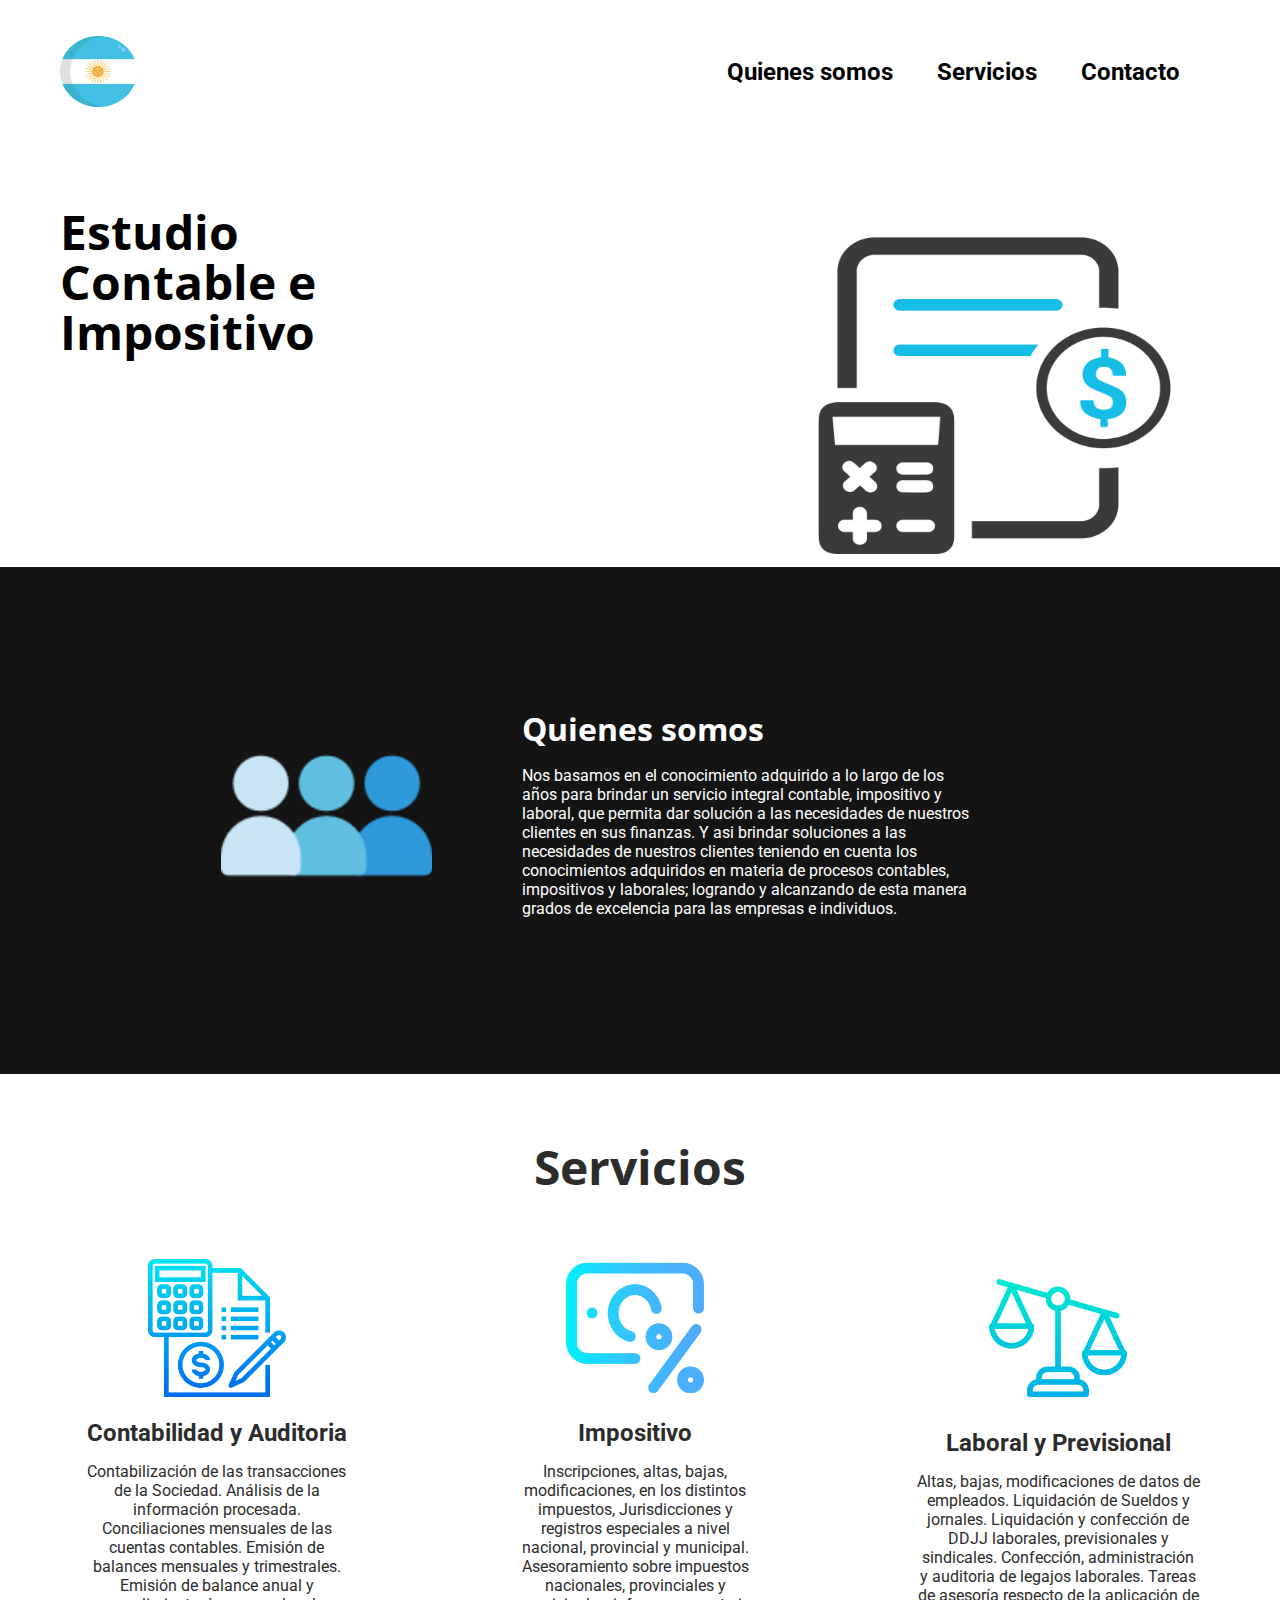
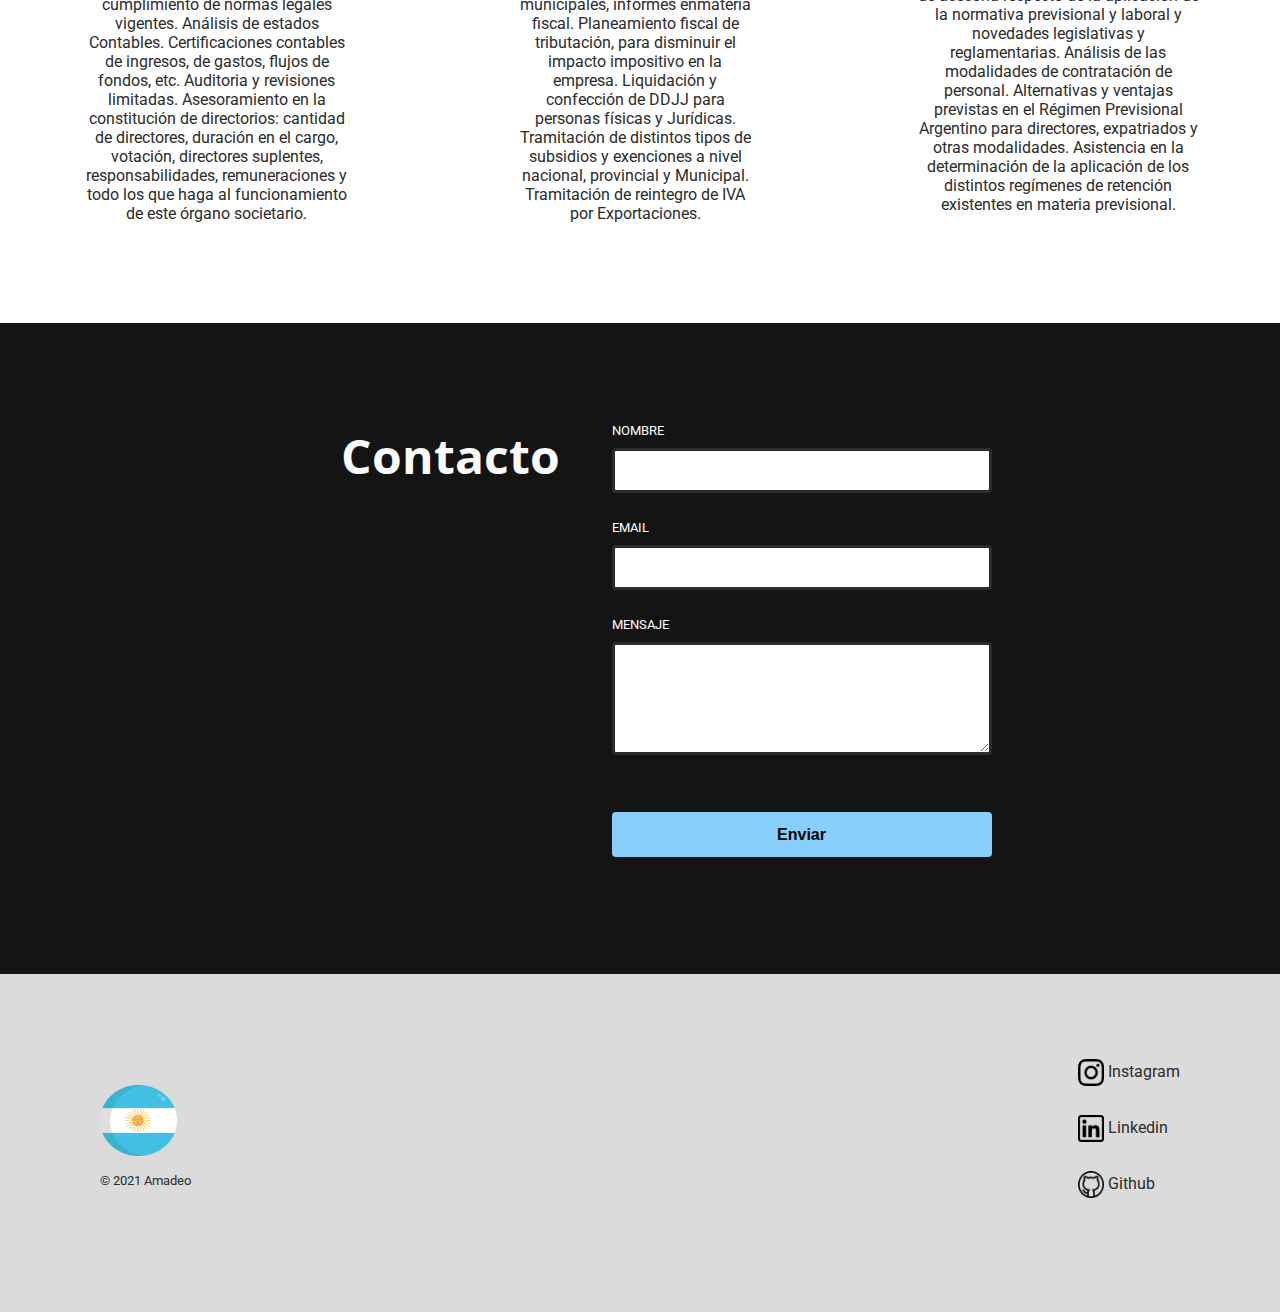
<file: index.html>
<!DOCTYPE html>
<html lang="es">
  <head>
    <meta charset="UTF-8" />
    <meta http-equiv="X-UA-Compatible" content="IE=edge" />
    <meta name="viewport" content="width=device-width, initial-scale=1.0" />
    <title>Pagina</title>
    <link rel="stylesheet" href="mobile.css" />
    <link rel="stylesheet" href="desktop.css" />
    <link rel="preconnect" href="https://fonts.gstatic.com" />
    <link
      href="https://fonts.googleapis.com/css2?family=Open+Sans:wght@700&family=Roboto:wght@400;700&display=swap"
      rel="stylesheet"
    />
  </head>
  <body>

    <!--Introduction-->
    <section class="contenedor-introduccion">
      <header class="contenedor-header">
        <img src="./argentina-3.png" alt="logo" class="header-logo" />
        <div class="burguer-header">
          <div></div>
          <div></div>
          <div></div>
        </div>

        <!--Service-->
        <nav class="nav-bar">
          <a href="#link-informacion">Quienes somos</a>
          <a href="#link-servicios">Servicios</a>
          <a href="#link-formulario">Contacto</a>
        </nav>
      </header>
      <h1 class="titulo-introduccion">Estudio Contable e Impositivo</h1>
      <img src="./klipartz.com (1).png" alt="imagenintroduccion" class="imagen-introduccion" />
    </section>

    <!--Information-->
    <section class="contenedor-informacion">
      <div class="bloque">
        <h2 class="subtitulo-informacion" id="link-informacion">Quienes somos</h2>
        <p class="biografia">
          Nos basamos en el conocimiento adquirido a lo largo de los años para brindar un servicio integral contable, impositivo y laboral, que permita dar solución a las necesidades de nuestros clientes en sus finanzas. 
          Y asi brindar soluciones a las necesidades de nuestros clientes teniendo en cuenta los conocimientos adquiridos en materia de procesos contables, impositivos y laborales; logrando y alcanzando de esta manera grados de excelencia para las empresas e individuos.
        </p>
      </div>
      <img src="./grupo.png" alt="iconoinformacion" class="icono-informacion" />
    </section>

    <!--Service Container-->
    <section class="contenedor-servicios">
      <h2 class="servicio-subtitulo" id="link-servicios">Servicios</h2>
      <div class="servicio-bloques">
        
        
        <div class="item-servicio">
          <img
            src="./contabilidad.png"
            alt="contabilidad"
            class="imagen-servicio"
          />
          <h3 class="pie-imagen">Contabilidad y Auditoria</h3>
          <p class="parrafo-servicios">
            Contabilización de las transacciones de la Sociedad.
            Análisis de la información procesada.
            Conciliaciones mensuales de las cuentas contables.
            Emisión de balances mensuales y trimestrales.
            Emisión de balance anual y cumplimiento de normas legales vigentes.
            Análisis de estados Contables.
            Certificaciones contables de ingresos, de gastos, flujos de fondos, etc.
            Auditoria y revisiones limitadas.
            Asesoramiento en la constitución de directorios: cantidad de directores, duración en el cargo, votación, directores suplentes, responsabilidades, remuneraciones y todo los que haga al funcionamiento de este órgano societario.
          </p>
        </div>
        
        
        <div class="item-servicio">
          <img
            src="./impuesto.png"
            alt="impuestos"
            class="imagen-servicio"
          />
          <h3 class="pie-imagen">Impositivo</h3>
          <p class="parrafo-servicios">
            Inscripciones, altas, bajas, modificaciones, en los distintos impuestos, Jurisdicciones y registros especiales a nivel nacional, provincial y municipal.
            Asesoramiento sobre impuestos nacionales, provinciales y municipales, informes enmateria fiscal.
            Planeamiento fiscal de tributación, para disminuir el impacto impositivo en la empresa.
            Liquidación y confección de DDJJ para personas físicas y Jurídicas.
            Tramitación de distintos tipos de subsidios y exenciones a nivel nacional, provincial y Municipal.
            Tramitación de reintegro de IVA por Exportaciones.
          </p>
        </div>


        <div class="item-servicio">
          <img 
            src="./balance.png" 
            alt="laboral" 
            class="imagen-servicio" 
          />
          <h3 class="pie-imagen">Laboral y Previsional</h3>
          <p class="parrafo-servicios">
            Altas, bajas, modificaciones de datos de empleados.
            Liquidación de Sueldos y jornales.
            Liquidación y confección de DDJJ laborales, previsionales y sindicales.
            Confección, administración y auditoria de legajos laborales.
            Tareas de asesoría respecto de la aplicación de la normativa previsional y laboral y novedades legislativas y reglamentarias.
            Análisis de las modalidades de contratación de personal. Alternativas y ventajas previstas en el Régimen Previsional Argentino para directores, expatriados y otras modalidades.
            Asistencia en la determinación de la aplicación de los distintos regímenes de retención existentes en materia previsional.
          </p>
        </div>

      </div>
    </section>

    <!--Section Form-->
    <section class="contenedor-formulario">
      <h2 class="titulo-formulario" id="link-formulario">Contacto</h2>
      <div class="formulario">
        <div class="contenedor-input-formulario">
          <label for="nombre">NOMBRE</label>
          <input type="text" id="nombre" class="input" />
        </div>
        <div class="contenedor-input-formulario">
          <label for="email">EMAIL</label>
          <input type="email" id="email" class="input" />
        </div>
        <div class="contenedor-input-formulario">
          <label for="mensaje">MENSAJE</label>
          <textarea
            name="mensaje"
            id="mensaje"
            class="input input-mensaje"
          ></textarea>
        </div>
        <div class="contenedor-input-formulario">
          <button type="button" class="boton input">Enviar</button>
        </div>
      </div>
    </section>

    <!--Footer-->
    <footer class="footer">
      <div class="bloque-footer">
        <img src="./argentina-3.png" alt="logo" class="header-logo" />
        <p class="copy-footer">© 2021 Amadeo</p>
      </div>

      <ul class="lista-redes-footer">
        <li>
          <img src="./Vector-Insta.png" alt="instagram" class="icono-footer" />
          <a href="https://www.instagram.com/" target="_blank"
            >Instagram</a
          >
        </li>
        <li>
          <img src="./Vector-Link.png" alt="linkedin" class="icono-footer" />
          <a href="https://ar.linkedin.com/in/amadeo-isella-3261a9148" target="_blank"
            >Linkedin</a
          >
        </li>
        <li>
          <img src="./Vector-Git.png" alt="github" class="icono-footer" />
          <a href="https://github.com/amadeoisella" target="_blank">Github</a>
        </li>
      </ul>
    </footer>

  </body>
</html>
</file>
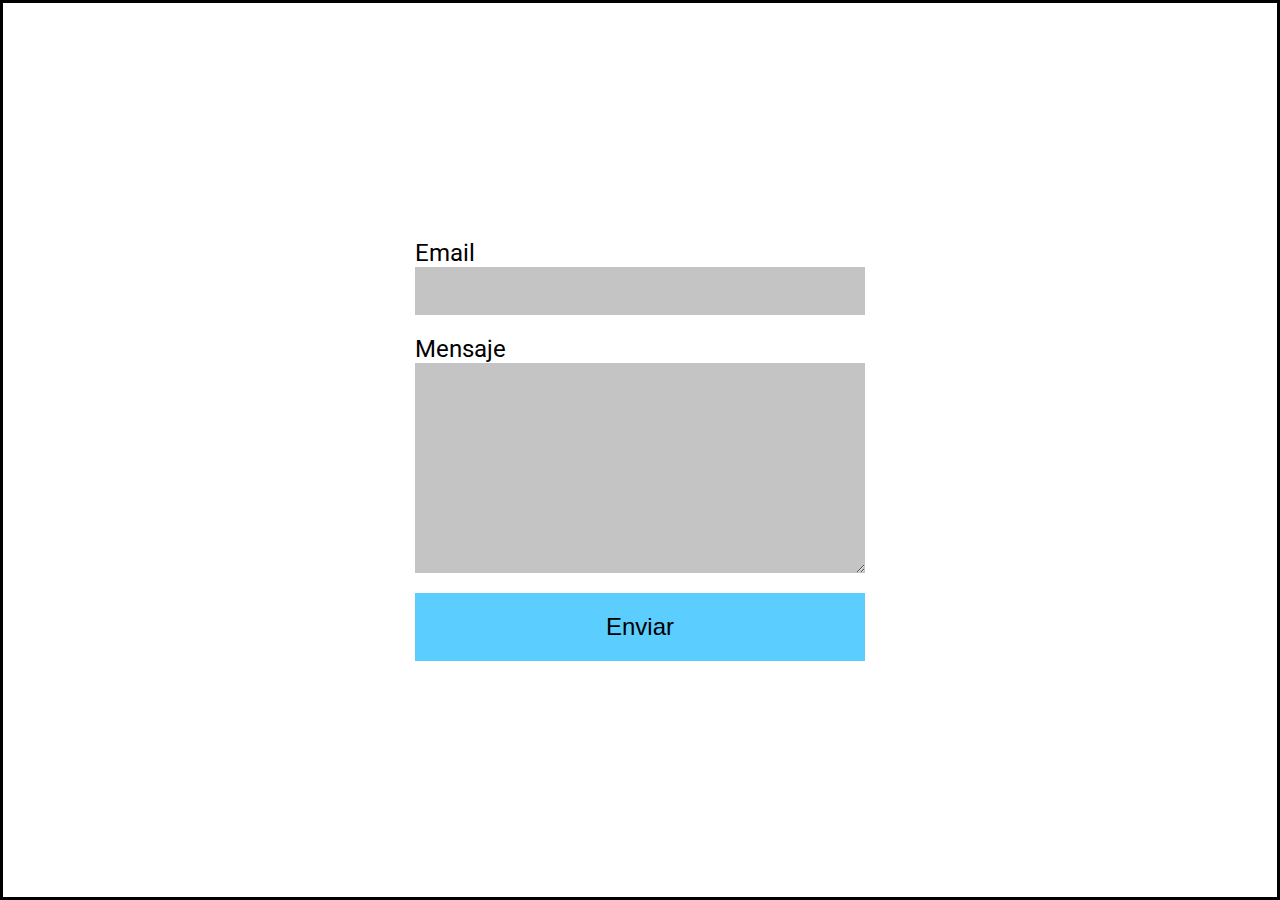
<file: form.html>
<!DOCTYPE html>
<html lang="en">
<head>
    <meta charset="UTF-8">
    <meta http-equiv="X-UA-Compatible" content="IE=edge">
    <meta name="viewport" content="width=device-width, initial-scale=1.0">
    <link rel="stylesheet" href="./form.css">
    <link rel="preconnect" href="https://fonts.gstatic.com">
    <link href="https://fonts.googleapis.com/css2?family=Roboto&display=swap" rel="stylesheet">
    <title>Document</title>
</head>
<body>
    <section class="contenedor">
        <div class="form">
            <div class="fieldset">
                <label class="label" for="email">Email</label>
                <input class="input-text" id="email" type="email">
            </div>        
            <div class="fieldset">
                <label class="label" for="message">Mensaje</label>
                <textarea class="textarea" id="message"></textarea>
            </div>
            <div class="button-section">
                <button class="button">Enviar</button>
            </div>    
        </div>
    </section>
</body>
</html>
</file>
<file: mobile.css>
* {
    box-sizing: border-box;
  }
  
  body {
    margin: 0;
  }
  
  /*Introduction*/
  
  .contenedor-introduccion {
    display: flex;
    flex-direction: column;
    align-items: center;
    justify-content: center;
    width: 100%;
  }
  
  .contenedor-header {
    width: 90%;
    display: flex;
    justify-content: space-between;
    align-items: center;
    margin: 15px 0;
  }
  
  .burguer-header div {
    width: 36px;
    height: 6px;
    background-color: #141414;
    margin: 7px;
  }
  
  @media (max-width: 899px) {
    .nav-bar {
      display: none;
    }
  }
  
  .titulo-introduccion {
    font-size: 48px;
    font-weight: bold;
    text-align: center;
    line-height: 50px;
    color: #000000;
    font-family: "Open Sans", sans-serif;
    margin: 95px 42px 70px 42px;
  }
  
  .imagen-introduccion {
    width: 250px;
    height: 251px;
  }
  
  /*Information*/
  
  .contenedor-informacion {
    background-color: #141414;
    display: flex;
    flex-direction: column;
    justify-content: center;
    align-items: center;
    width: 100%;
    color: white;
  }
  
  .bloque {
    display: flex;
    flex-direction: column;
    justify-self: center;
    align-items: center;
    margin: 55px 32px 0 32px;
  }
  
  .subtitulo-informacion {
    font-size: 32px;
    font-weight: bold;
    font-family: "Open Sans", sans-serif;
    margin-top: 0;
  }
  
  .biografia {
    font-size: 16px;
    font-family: "Roboto", sans-serif;
  }
  
  .icono-informacion {
    padding: 57px 0 68px 0;
  }
  
  /*Service*/
  
  .contenedor-servicios {
    color: #2c2c2c;
  }
  
  .servicio-subtitulo {
    font-size: 32px;
    font-weight: bold;
    font-family: "Open Sans", sans-serif;
    text-align: center;
    margin: 66px 0 48px 0;
  }
  
  .servicio-bloques {
    display: flex;
    flex-direction: column;
    justify-content: center;
    align-items: center;
    text-align: center;
  }
  
  .item-servicio {
    margin: 0px 56px 100px;
  }
  
  .imagen-servicio {
    width: 138px;
  }
  .pie-imagen {
    font-size: 24px;
    font-weight: bold;
    font-family: "Roboto", sans-serif;
    margin: 18px 0 15px 0;
  }
  
  .parrafo-servicios {
    font-family: "Roboto", sans-serif;
    font-size: 16px;
    margin: 0;
  }
  
  /*Form*/
  
  .contenedor-formulario {
    background-color: #141414;
    display: flex;
    flex-direction: column;
  }
  
  .formulario {
    color: white;
    display: flex;
    flex-direction: column;
    justify-content: center;
    align-items: center;
    padding: 0 20px 0 20px;
  }
  
  .titulo-formulario {
    color: #fafafa;
    text-align: center;
    font-size: 32px;
    font-weight: bold;
    font-family: "Open Sans", sans-serif;
    margin: 69px 52px 36px 52px;
  }
  
  .contenedor-input-formulario {
    display: flex;
    flex-direction: column;
    width: 100%;
    margin-bottom: 27px;
    font-size: 13px;
    font-family: "Roboto", sans-serif;
  }
  
  .input {
    margin-top: 10px;
    border: none;
    height: 45px;
    border: 3px solid #2c2c2c;
    border-radius: 4px;
  }
  
  .input-mensaje {
    height: 113px;
  }
  
  .boton {
    background-color:lightskyblue;
    border-style: none;
    font-size: 16px;
    font-weight: bold;
    margin: 30px 0;
  }
  
  /*Footer*/
  
  .footer {
    background: #dbdbdb;
    display: flex;
    flex-direction: column;
    padding: 40px 20px;
    font-family: "Roboto", sans-serif;
    color: #2c2c2c;
  }
  
  .header-logo {
    width: 77px;
    height: 71px;
  }
  
  .copy-footer {
    font-size: 13px;
  }
  
  .lista-redes-footer {
    list-style: none;
    padding-left: 0;
    margin: 85px 0;
  }
  
  .lista-redes-footer li {
    margin-bottom: 29px;
  }
  
  .lista-redes-footer li a {
    text-decoration: none;
    color: #2c2c2c;
  }
  
  .icono-footer {
    width: 26px;
    height: 27px;
    vertical-align: middle;
  }
</file>
<file: desktop.css>
@media (min-width: 900px) {
    /*Introduction*/
  
    .burguer-header {
      display: none;
    }
    .nav-bar a {
      text-decoration: none;
      color: #000000;
      font-family: "Roboto", sans-serif;
      font-weight: bold;
      margin-right: 40px;
      font-size: 24px;
    }
  
    .contenedor-header {
      grid-area: header;
      width: 100%;
      margin-bottom: 100px;
      margin-top: 36px;
    }
  
    .imagen-introduccion {
      grid-area: main-right;
      justify-self: right;
      margin-right: 30px;
      width: 400px;
      height: 360px;
    }
  
    .titulo-introduccion {
      grid-area: main-left;
      text-align: left;
      margin: 0;
    }
  
    .contenedor-introduccion {
      padding: 0 60px;
      display: grid;
      grid-template-columns: 1fr 2fr;
      grid-template-areas:
        "header header"
        "main-left main-right"
        ". main-right";
  
      column-gap: 70px;
    }
  
    /*Information*/
  
    .contenedor-informacion {
      flex-direction: row-reverse;
      justify-content: center;
    }
  
    .bloque {
      margin: 140px 90px;
      width: 35vw;
      align-items: baseline;
      justify-content: center;
    }
  
    .subtitulo-informacion {
      margin: 0;
    }
  
    .icono-informacion {
      width: 211px;
    }
  
    /*Service*/
  
    .servicio-subtitulo {
      font-size: 48px;
      margin: 60px 0;
    }
  
    .servicio-bloques {
      flex-direction: row;
      margin-bottom: 100px;
    }
  
    .item-servicio {
      margin: 0 80px;
    }
  
    /*Form*/
  
    .contenedor-formulario {
      flex-direction: row;
      justify-content: center;
    }
  
    .formulario {
      margin: 100px 0 60px 0;
      width: 380px;
      padding: 0;
    }
  
    .titulo-formulario {
      margin-top: 100px;
      font-size: 48px;
    }
  
    /*Footer*/
  
    .footer {
      flex-direction: row;
      justify-content: space-between;
      align-items: center;
      padding: 0 100px;
    }
  }
</file>
<file: form.css>
*{
    box-sizing: border-box;
}

body{
    margin: 0;
    font-family: "Roboto";
}

.contenedor{
    padding: 102px 38px;
    height: 100vh;
    display: flex;
    align-items: center;
    border: solid;
    justify-content: center;
}

.form{
    width: 100%;
    display: grid;
    gap: 20px;
    max-width: 450px;
}

.label{
    display: block;
    font-size: 24px;
}

.input-text, 
.textarea{
    font-family: "Roboto";
    background: #C4C4C4;
    border: none;
    font-size: 24px;
    display: block;
    width: 100%;
    border-radius: 0%;
    padding: 10px;
}


.textarea{
    min-height: 210px;
}

.button{
    width: 100%;
    font-size: 24px;
    padding: 20px;
    background: #5BCEFF;
    border: none;
}
</file>
